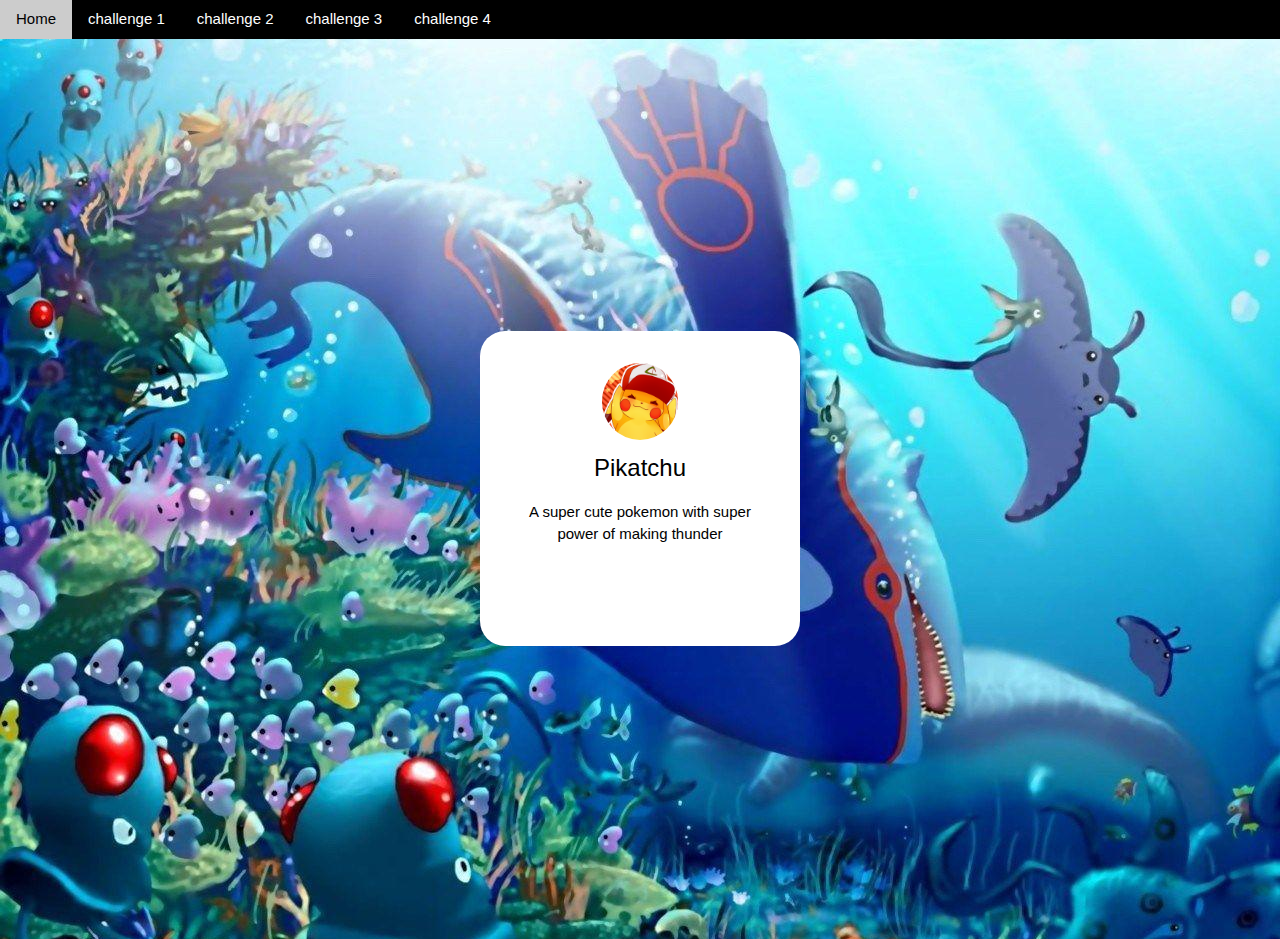
<file: challenge2/index.html>
<!DOCTYPE html>
<html lang="en">
  <head>
    <meta charset="UTF-8" />
    <meta http-equiv="X-UA-Compatible" content="IE=edge" />
    <meta name="viewport" content="width=device-width, initial-scale=1.0" />
    <link rel="stylesheet" href="https://www.w3schools.com/w3css/4/w3.css" />
    <title>CSS challenge</title>
    <link rel="stylesheet" href="style.css" />
  </head>

  <body>
    <!-- NAV BAR - DON'T TOUCH ME -->
    <div class="w3-bar w3-black">
      <a href="/index.html" class="w3-bar-item w3-button">Home</a>
      <a href="/challenge1/index.html" class="w3-bar-item w3-button"
        >challenge 1</a
      >
      <a href="/challenge2/index.html" class="w3-bar-item w3-button"
        >challenge 2</a
      >
      <a href="/challenge3/index.html" class="w3-bar-item w3-button"
        >challenge 3</a
      >
      <a href="/challenge4/index.html" class="w3-bar-item w3-button"
        >challenge 4</a
      >
    </div>

    <div class="center">
      <div class="white-box">
        <img src="./pika-profile.png" alt="pika" width="30%" />
        <h3 class="text">Pikatchu</h3>
        <p class="text">
          A super cute pokemon with super power of making thunder
        </p>
      </div>
    </div>
  </body>
</html>
</file>
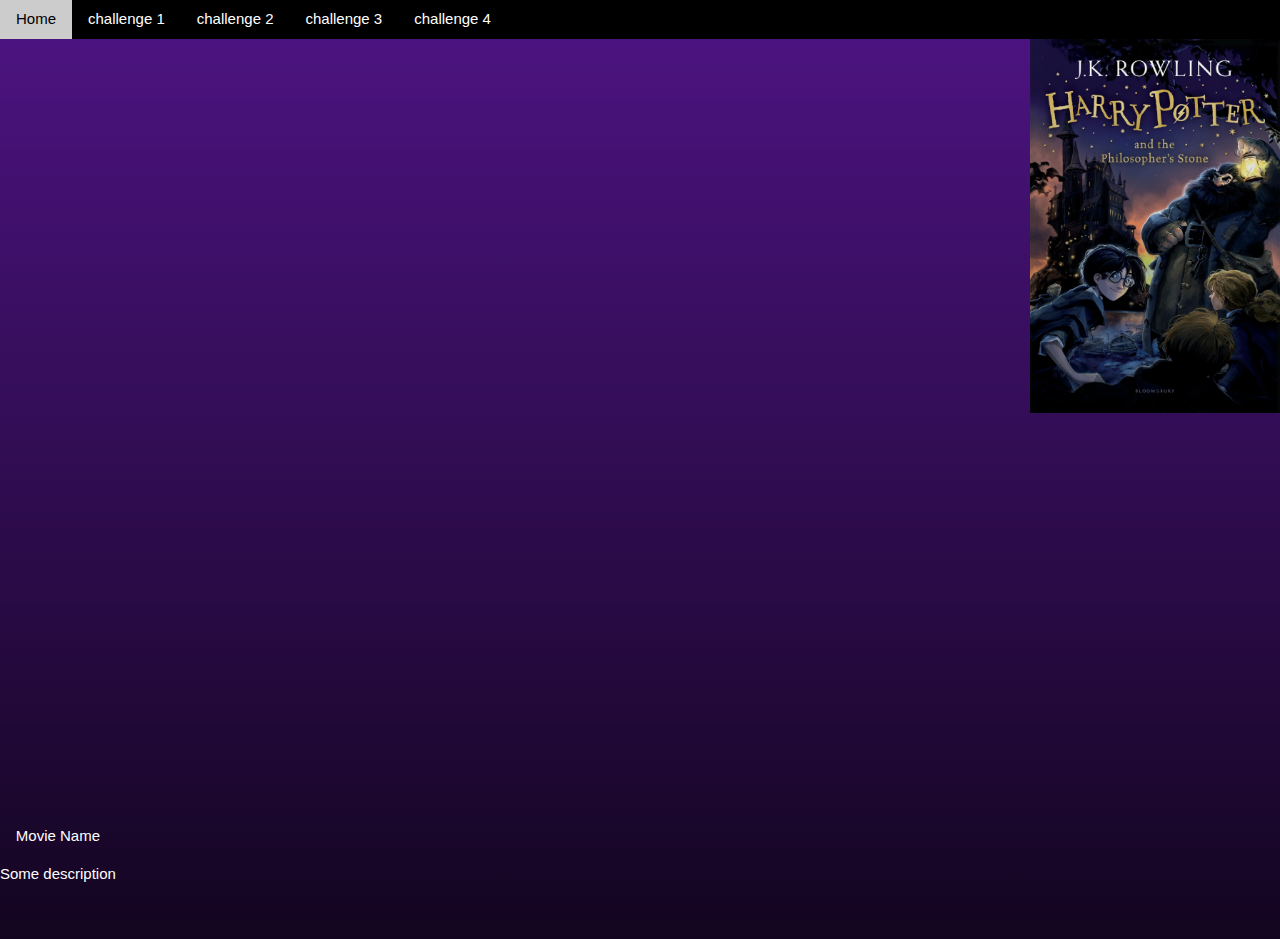
<file: challenge4/index.html>
<!DOCTYPE html>
<html lang="en">
  <head>
    <meta charset="UTF-8" />
    <meta http-equiv="X-UA-Compatible" content="IE=edge" />
    <meta name="viewport" content="width=device-width, initial-scale=1.0" />
    <link rel="stylesheet" href="https://www.w3schools.com/w3css/4/w3.css" />
    <link rel="stylesheet" href="./style.css" />
    <title>CSS challenge</title>
  </head>

  <body>
    <!-- NAV BAR - DON'T TOUCH ME -->
    <div class="w3-bar w3-black">
      <a href="/index.html" class="w3-bar-item w3-button">Home</a>
      <a href="/challenge1/index.html" class="w3-bar-item w3-button"
        >challenge 1</a
      >
      <a href="/challenge2/index.html" class="w3-bar-item w3-button"
        >challenge 2</a
      >
      <a href="/challenge3/index.html" class="w3-bar-item w3-button"
        >challenge 3</a
      >
      <a href="/challenge4/index.html" class="w3-bar-item w3-button"
        >challenge 4</a
      >
    </div>

    <!-- YOUR CODE DOWN HERE . Remove the title and start coding  -->
    <div class="container">
      <div class="movie-card">
        <img class="movie-image" src="./harrypotter.jpg" alt="harry potterr" />
        <div class="movie-details-container">
          <div class="movie-shadow"></div>
          <div class="descriptions">
            <p class="movie-title">Movie Name</p>
            <p>Some description</p>
          </div>
        </div>
      </div>
    </div>
  </body>
</html>
</file>
<file: challenge2/style.css>
* {
  box-sizing: border-box;
}
body {
  background-image: url("./pokemon-bg.jpg");
  height: 100vh;
}

.white-box {
  color: white;
  width: 25%;
  height: 35%;
  border-radius: 25px;
  justify-content: center;
  align-items: center;
  padding: 32px;
  text-align: center;
  background-color: white;
}

.text {
  text-align: center;
  color: black;
}

.center {
  display: flex;
  justify-content: center;
  align-items: center;
  /* background-color: red;  */
  height: 100%;
}

.white-box img {
  border-radius: 50%;
}
</file>
<file: challenge4/style.css>
* {
  box-sizing: border-box;
}

/* Add your code in each class */
body {
  background-color: rgb(75, 19, 127);
  color: white;
}

.container {
  width: 20%;
  height: 20%;
  text-align: center;
  justify-content: center;
  align-items: center;
}

.movie-card {
  height: 250px;
  width: 250px;
  overflow: hidden;
}

.movie-image {
  width: 250px;
  position: absolute;
  z-index: -1;
  right: 0;
}

.movie-details-container {
}

.descriptions {
  position: absolute;
  bottom: 0;
}

/*A gift from us!*/
.movie-shadow {
  /*
    This gradient was made by this website https://cssgradient.io/
*/
  position: absolute;
  height: 100%;
  width: 100%;
  background: rgb(0, 0, 0);
  background: linear-gradient(
    0deg,
    rgba(0, 0, 0, 0.75) 0%,
    rgba(0, 0, 0, 0) 100%
  );
}

.movie-title {
}
</file>
